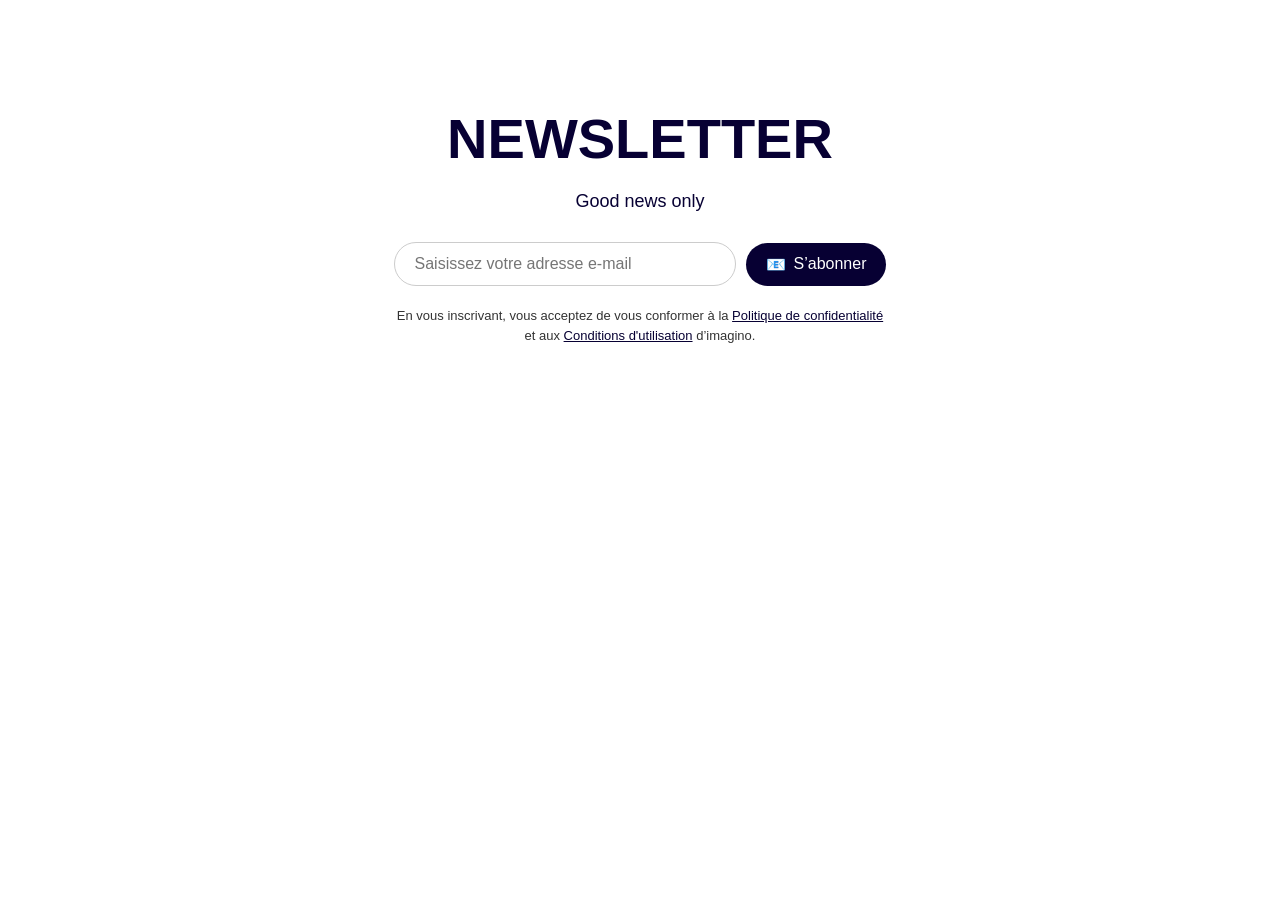
<file: footer.html>
<!DOCTYPE html>
<html lang="fr">
<head>
  <meta charset="UTF-8" />
  <meta name="viewport" content="width=device-width, initial-scale=1.0"/>
  <title>Newsletter Imagino</title>
  <link rel="stylesheet" href="footer.css" />
</head>
<body>

  <footer class="footer">
    <div class="container">
      <h2 class="title">NEWSLETTER</h2>
      <p class="subtitle">Good news only</p>

      <form class="form-inline" action="#" method="post">
        <input
          type="email"
          name="email"
          placeholder="Saisissez votre adresse e-mail"
          required
        />
        <button type="submit">
          <span class="icon">📧</span> S’abonner
        </button>
      </form>

      <p class="legal">
        En vous inscrivant, vous acceptez de vous conformer à la
        <a href="#">Politique de confidentialité</a>
        et aux
        <a href="#">Conditions d'utilisation</a> d’imagino.
      </p>
    </div>
  </footer>

</body>
</html>
</file>
<file: footer.css>
:root {
  --color-dark: #070033;
  --color-light: #ffffff;
  --color-text: #070033;
  --font-titles: 'obviously-narrow', 'Helvetica Neue', sans-serif;
  --font-base: 'neue-haas-unica', Helvetica, Arial, sans-serif;
}

body {
  margin: 0;
  padding: 0;
  font-family: var(--font-base);
  background-color: var(--color-light);
}

.footer {
  padding: 60px 20px;
  background-color: var(--color-light);
  color: var(--color-text);
}

.container {
  max-width: 800px;
  margin: 0 auto;
  text-align: center;
}

.title {
  font-family: var(--font-titles);
  font-size: 56px;
  font-weight: 900;
  margin-bottom: 20px;
}

.subtitle {
  font-size: 18px;
  font-weight: 500;
  margin-bottom: 30px;
}

.form-inline {
  display: flex;
  justify-content: center;
  align-items: center;
  gap: 10px;
  flex-wrap: wrap;
  margin-bottom: 20px;
}

.form-inline input[type="email"] {
  padding: 12px 20px;
  font-size: 16px;
  border: 1px solid #ccc;
  border-radius: 999px;
  width: 300px;
  max-width: 100%;
}

.form-inline button {
  padding: 12px 20px;
  font-size: 16px;
  background-color: var(--color-dark);
  color: var(--color-light);
  border: none;
  border-radius: 999px;
  cursor: pointer;
  display: flex;
  align-items: center;
  gap: 8px;
  transition: background-color 0.3s ease;
}

.form-inline button:hover {
  background-color: #333333;
}

.legal {
  font-size: 13px;
  color: #333333;
  line-height: 1.5;
  max-width: 500px;
  margin: 0 auto;
}

.legal a {
  color: var(--color-text);
  text-decoration: underline;
}
</file>
